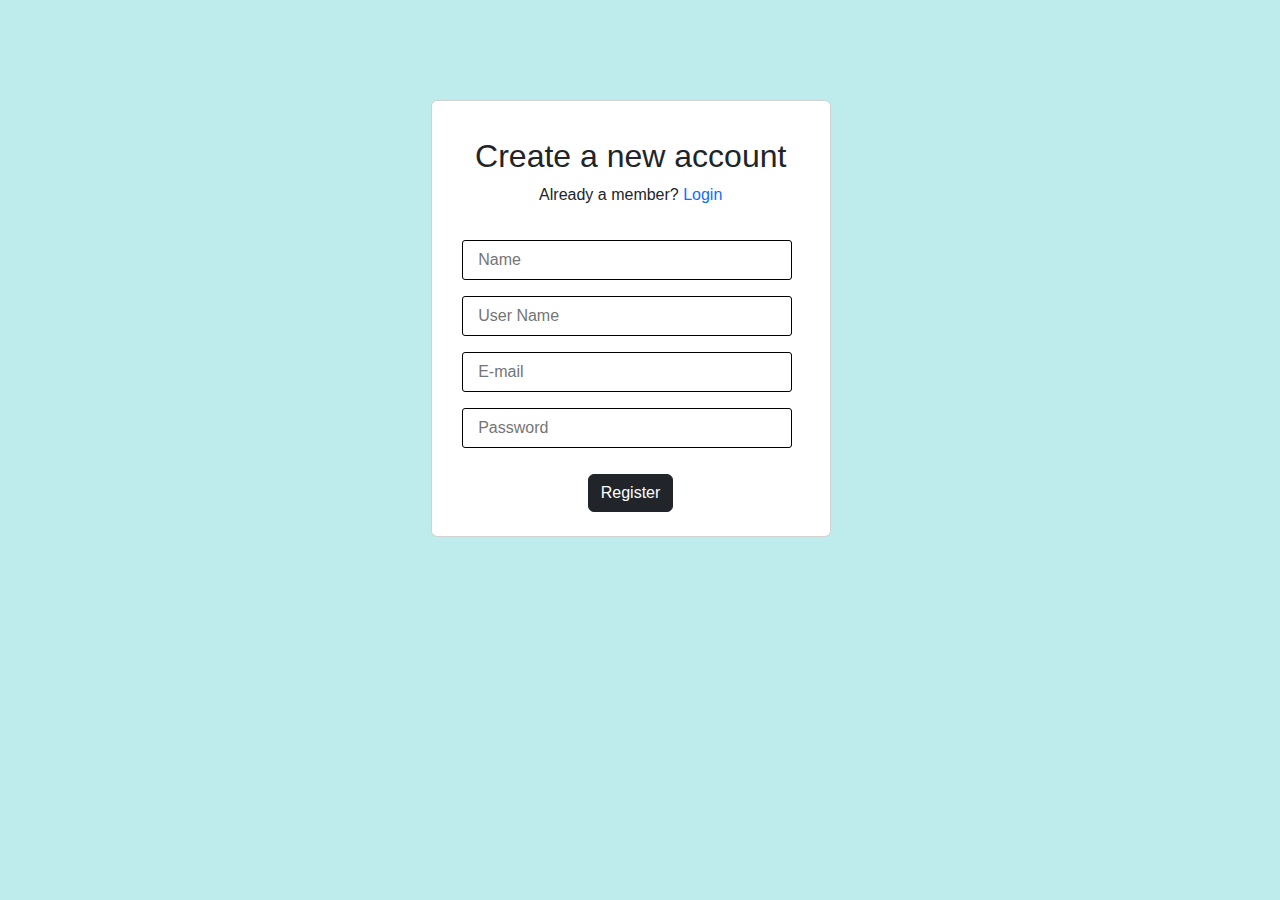
<file: includes/index.html>
<!DOCTYPE html>
<html lang="en">
<head>
    <meta charset="UTF-8">
    <meta name="viewport" content="width=device-width, initial-scale=1.0">
    <title>Register</title>
    
    <!-- bootstrap icons -->
    <link rel="stylesheet" href="https://cdn.jsdelivr.net/npm/bootstrap-icons@1.11.3/font/bootstrap-icons.min.css">
    <!-- bootstrap -->
    <link href="https://cdn.jsdelivr.net/npm/bootstrap@5.3.3/dist/css/bootstrap.min.css" rel="stylesheet" integrity="sha384-QWTKZyjpPEjISv5WaRU9OFeRpok6YctnYmDr5pNlyT2bRjXh0JMhjY6hW+ALEwIH" crossorigin="anonymous">

    <link rel="stylesheet" href="style.css">


</head>
<body>
    
<div class="container">
    <div class="card my-card">
        <div class="card-body">
            <div class="row">
                <div class="col-12">
                    <form action="register_user.php" method="POST">
                        <div class="intro">
                            <h2>Create a new account</h2>
                            <p>Already a member? <a href="login.html">Login</a></p>
                        </div>
                        <div class="mb-3 mt-1">
                            <label for="" class="form-label" ></label>
                            <input type="text" class="from-control" name="name" placeholder="Name">
                        </div>
                        <div class="mb-3 mt-1">
                            <label for="" class="form-label" ></label>
                            <input type="text" class="from-control" name="user_name" placeholder="User Name">
                        </div>
                        <div class="mb-3 mt-1">
                            <label for="" class="form-label" ></label>
                        <input type="text" class="from-control" name="user_email" placeholder="E-mail">
                        </div>
                        <div class="mb-3">
                            <label for="" class="form-label" ></label>
                            <input type="password" id="pas" class="from-control" name="user_pass" placeholder="Password">
                        </div>
                        <div class="mb-3">
                            <button type="submit" name="register" id="sub" class="btn btn-dark">Register</button>
                        </div>
                    </form>
                </div>
            </div>
        </div>
    </div>
</div>
    <!-- after registration go to login page -->

    <script src="https://cdn.jsdelivr.net/npm/bootstrap@5.3.3/dist/js/bootstrap.bundle.min.js" integrity="sha384-YvpcrYf0tY3lHB60NNkmXc5s9fDVZLESaAA55NDzOxhy9GkcIdslK1eN7N6jIeHz" crossorigin="anonymous"></script>


</body>
</html>
</file>
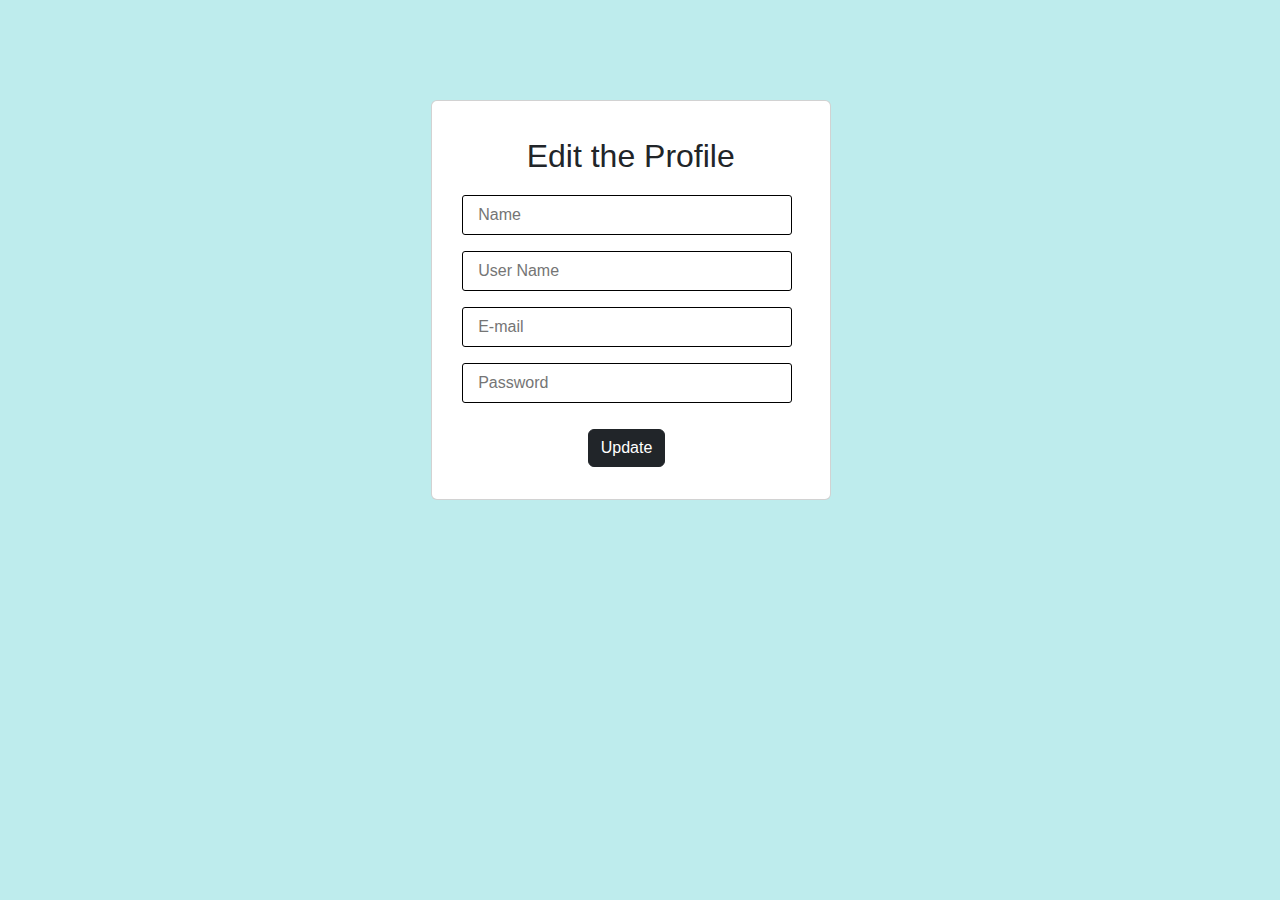
<file: includes/edit.html>
<!DOCTYPE html>
<html lang="en">
<head>
    <meta charset="UTF-8">
    <meta name="viewport" content="width=device-width, initial-scale=1.0">
    <title>Edit</title>

    <!-- bootstrap -->
    <link href="https://cdn.jsdelivr.net/npm/bootstrap@5.3.3/dist/css/bootstrap.min.css" rel="stylesheet" integrity="sha384-QWTKZyjpPEjISv5WaRU9OFeRpok6YctnYmDr5pNlyT2bRjXh0JMhjY6hW+ALEwIH" crossorigin="anonymous">

    <link rel="stylesheet" href="style2.css">

</head>
<body>
    <div class="container">
    <div class="card my-card">
        <div class="card-body">
            <div class="row">
                <div class="col-12">
                    <form method="POST">
                        <div class="intro">
                            <h2>Edit the Profile</h2>
                        </div>
                        <div class="mb-3 mt-1">
                            <label for="" class="form-label" ></label>
                            <input type="text" class="from-control" name="name" placeholder="Name">
                        </div>
                        <div class="mb-3 mt-1">
                            <label for="" class="form-label" ></label>
                            <input type="text" class="from-control" name="user_name" placeholder="User Name">
                        </div>
                        <div class="mb-3 mt-1">
                            <label for="" class="form-label" ></label>
                            <input type="text" class="from-control" name="user_email" placeholder="E-mail">
                        </div>
                        <div class="mb-3">
                            <label for="" class="form-label" ></label>
                            <input type="password" id="pas" class="from-control" name="user_pass" placeholder="Password">
                        </div>
                        <div class="mb-3">
                            <button type="submit" name="register" id="sub" class="btn btn-dark">Update</button>
                        </div>
                    </form>
                </div>
            </div>
        </div>
    </div>
</div>
    <!-- edit page -->

    <script src="https://cdn.jsdelivr.net/npm/bootstrap@5.3.3/dist/js/bootstrap.bundle.min.js" integrity="sha384-YvpcrYf0tY3lHB60NNkmXc5s9fDVZLESaAA55NDzOxhy9GkcIdslK1eN7N6jIeHz" crossorigin="anonymous"></script>


</body>
</html>
</file>
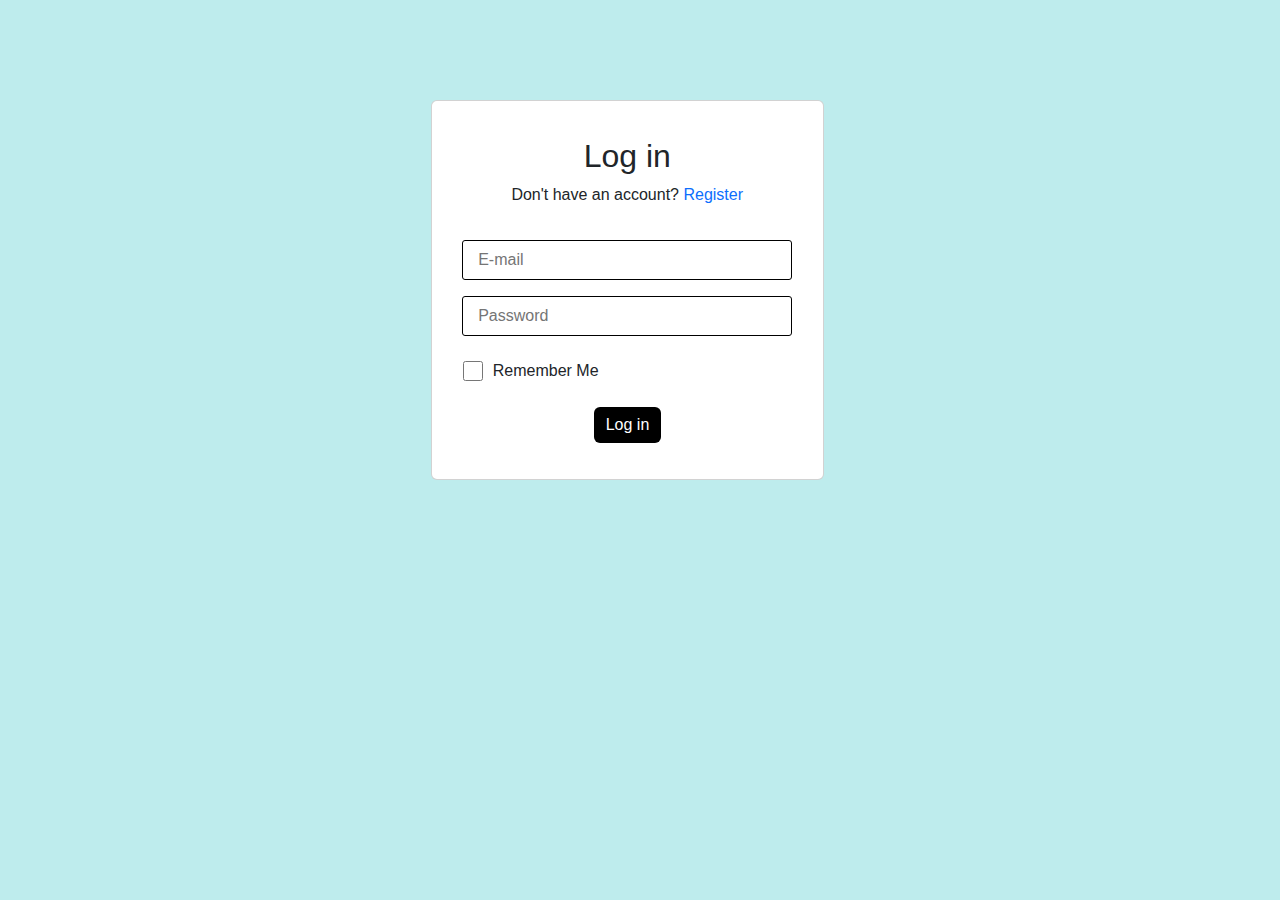
<file: includes/login.html>
<!DOCTYPE html>
<html lang="en">

<head>
    <meta charset="UTF-8">
    <meta name="viewport" content="width=device-width, initial-scale=1.0">
    <title>Login</title>

    <link href="https://cdn.jsdelivr.net/npm/bootstrap@5.3.3/dist/css/bootstrap.min.css" rel="stylesheet"
        integrity="sha384-QWTKZyjpPEjISv5WaRU9OFeRpok6YctnYmDr5pNlyT2bRjXh0JMhjY6hW+ALEwIH" crossorigin="anonymous">
    <link rel="stylesheet" href="styles.css">

</head>

<body>
    <div class="container">
        <div class="card my-card">

            <div class="card-body">
                <div class="row">
                    <div class="col-12">
                        <form action="login_user.php" method="POST">
                            <div class="intro">
                                <h2>Log in</h2>
                                <p>Don't have an account? <a href="edit.html">Register</a></p>
                            </div>
                            <div class="mb-3 mt-4">
                                <label for="" class="form-label"></label>
                                <input type="text" class="from-control" name="user_email" placeholder="E-mail">
                            </div>
                            <div class="mb-3">
                                <label for="" class="form-label"></label>
                                <input type="password" id="pas" class="from-control" name="user_pass"
                                    placeholder="Password">
                            </div>
                            <div class="box">
                                <input type="checkbox" id="remember" name="remember" value="remember">
                                <label for="remember">Remember Me</label><br>
                            </div>
                            <div class="mb-3 mt-4">
                                <button type="submit" name="login" id="sub" class="btn btn-dark">Log in</button>
                            </div>
                        </form>
                    </div>
                </div>
            </div>
        </div>
    </div>

    <script src="https://cdn.jsdelivr.net/npm/bootstrap@5.3.3/dist/js/bootstrap.bundle.min.js"
        integrity="sha384-YvpcrYf0tY3lHB60NNkmXc5s9fDVZLESaAA55NDzOxhy9GkcIdslK1eN7N6jIeHz"
        crossorigin="anonymous"></script>

</body>

</html>
</file>
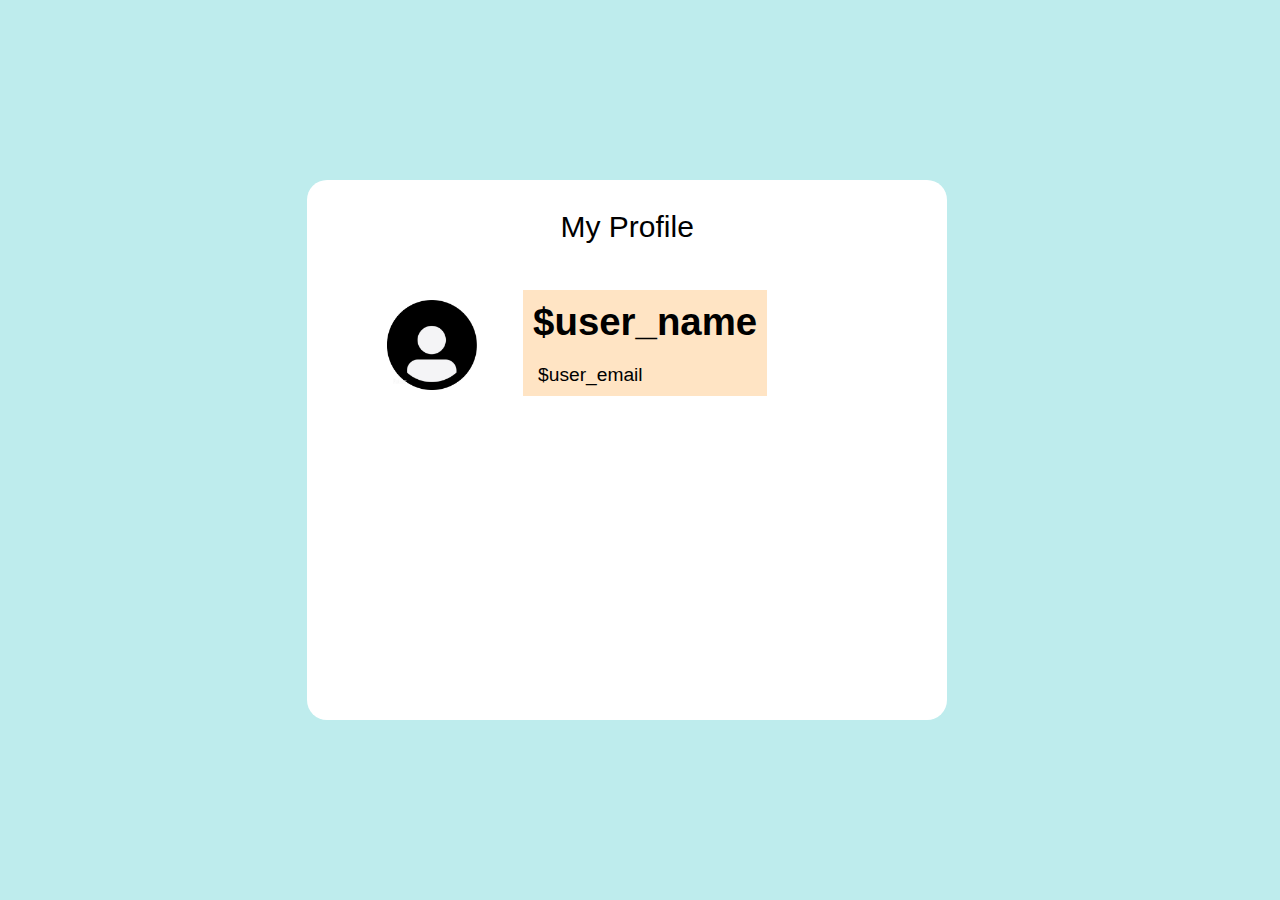
<file: includes/profile.html>
<!DOCTYPE html>
<html lang="en">
<head>
    <meta charset="UTF-8">
    <meta name="viewport" content="width=device-width, initial-scale=1.0">
    <title>Profile</title>
    <style>
        *{
            margin: 0;
            padding: 0;
            box-sizing: border-box;
        }
        body{
            font-family: 'Gill Sans', 'Gill Sans MT', Calibri, 'Trebuchet MS', sans-serif;
            background-color: rgb(190, 236, 237);
        }
        
        .container{
            margin-bottom: 10px;
            margin-left: 24vw;
            margin-right: 20vw;
            margin-top: 20vh;
            height: 60vh;
            width: 50vw;
            background-color: white; 
            border-radius: 20px;
        }
        .head{
          margin: auto;
          height: 50px;
          font-size: 30px;
          text-align: center;
          margin-top: 30px;
        }
        .tab{
          font-size: larger;
          background-color: bisque;
          /* display: flex; */
          justify-content: center;
          margin-right: 180px;
          margin-top: 30px;
          margin-left: 40px;
        }
        td{
          text-align: center;
          background-color: yellowgreen;
          width: auto;
          margin-left: 90px;
          font-size: medium;
        }
        img{
          margin-left: 80px;
          margin-top: 40px;
          height: 90px;
          width: 90px;
        }
        .picc{
          display: flex;
          justify-content: space-between;
        }
        td{
          margin: 10px;
          padding: 20px;
        }
        h1{
          padding: 10px;
        }
        p{
          padding: 10px;
          margin-left: 5px;
          margin-top: 0px;
        }
    </style>
</head>
<body>
    
    <div class="container">
        <hr style="border: none;">
        <div class="head">
          My Profile
        </div>
        <div class="picc">
          <img src="pic.png" alt="">
          <div class="tab">
                <h1>$user_name</h1>
                <p>$user_email</p>
          </div>
        </div>
    </div>
</body>
</html>
</file>
<file: includes/style.css>
*{
    margin: 0;
    padding: 0;
    box-sizing: border-box;
}
body{
    font-family: 'Gill Sans', 'Gill Sans MT', Calibri, 'Trebuchet MS', sans-serif;
    background-color: rgb(190, 236, 237);
}
.my-card{
    margin: 200px;
    margin-top: 20px;
    margin-left: 26%;
    width: 400px;
    height: 437px;
}

.container{
    width: 70vw;
    height: 70vh;
    margin-top: 100px;
}
.my-card input{
    width: 330px;
    height: 40px; 
    margin-left:10px;
    border: 1px solid black;
    border-radius: 3px;
    padding-left: 15px;
}

.card-header{
    background-color: black;
    color: whitesmoke;
}
#sub{
    margin-left: 140px;
    margin-top: 10px;
}
 #sub:hover{
    background-color: green;
    color: whitesmoke;
    align-items: center;
}
h2{
    text-align: center;
    margin-top: 20px;
}
p{
    text-align: center;
    margin-bottom: 33px;
}
a{
    text-decoration: none;
}
</file>
<file: includes/style2.css>
*{
    margin: 0;
    padding: 0;
    box-sizing: border-box;
}
body{
    font-family: 'Gill Sans', 'Gill Sans MT', Calibri, 'Trebuchet MS', sans-serif;
    background-color: rgb(190, 236, 237);
}
.my-card{
    margin: 200px;
    margin-top: 20px;
    margin-left: 26%;
    width: 400px;
    height: 400px;
}

.container{
    width: 70vw;
    margin-top: 100px;
}
.my-card input{
    width: 330px;
    height: 40px; 
    margin-left:10px;
    border: 1px solid black;
    border-radius: 3px;
    padding-left: 15px;
}

#sub{
    margin-left: 140px;
    margin-top: 10px;
}
 #sub:hover{
    background-color: green;
    color: whitesmoke;
}
h2{
    text-align: center;
    margin-top: 20px;
    margin-bottom: 20px;
}

a{
    text-decoration: none;
}
</file>
<file: includes/styles.css>
*{
    margin: 0;
    padding: 0;
    box-sizing: border-box;
}
body{
    font-family: 'Gill Sans', 'Gill Sans MT', Calibri, 'Trebuchet MS', sans-serif;
    background-color: rgb(190, 236, 237);
}
.my-card{
    margin: 200px;
    margin-top: 20px; 
    margin-left: 26%;
    width: 393px;
    height: 380px;
}

.container{
    width: 70vw;
    height: 68vh;
    margin-top: 100px;
}
.my-card input{
    width: 330px;
    height: 40px; 
    margin-left:10px;
    border: 1px solid black;
    border-radius: 3px;
    padding-left: 15px;
}
.card-header{
    background-color: black;
    color: whitesmoke;
}
#sub{
    margin-left: 146px;
    margin-top: 0px;
    background-color: black;
    color: white;
    border: none;
}
#sub:hover{
    background-color: green;
    color: whitesmoke;
    align-items: center;
}
h2{
    text-align: center;
    margin-top: 20px;
}
p{
    text-align: center;
    margin-bottom: 33px;
}
a{
    text-decoration: none;
}
.box{
    margin-top: 23px;
    display: flex;
    flex-direction: row;
    align-items: center;
}
.box input{
    height: 20px;
    width: 20px;
    margin-right: 10px;
    margin-left: 15px;
}
</file>
